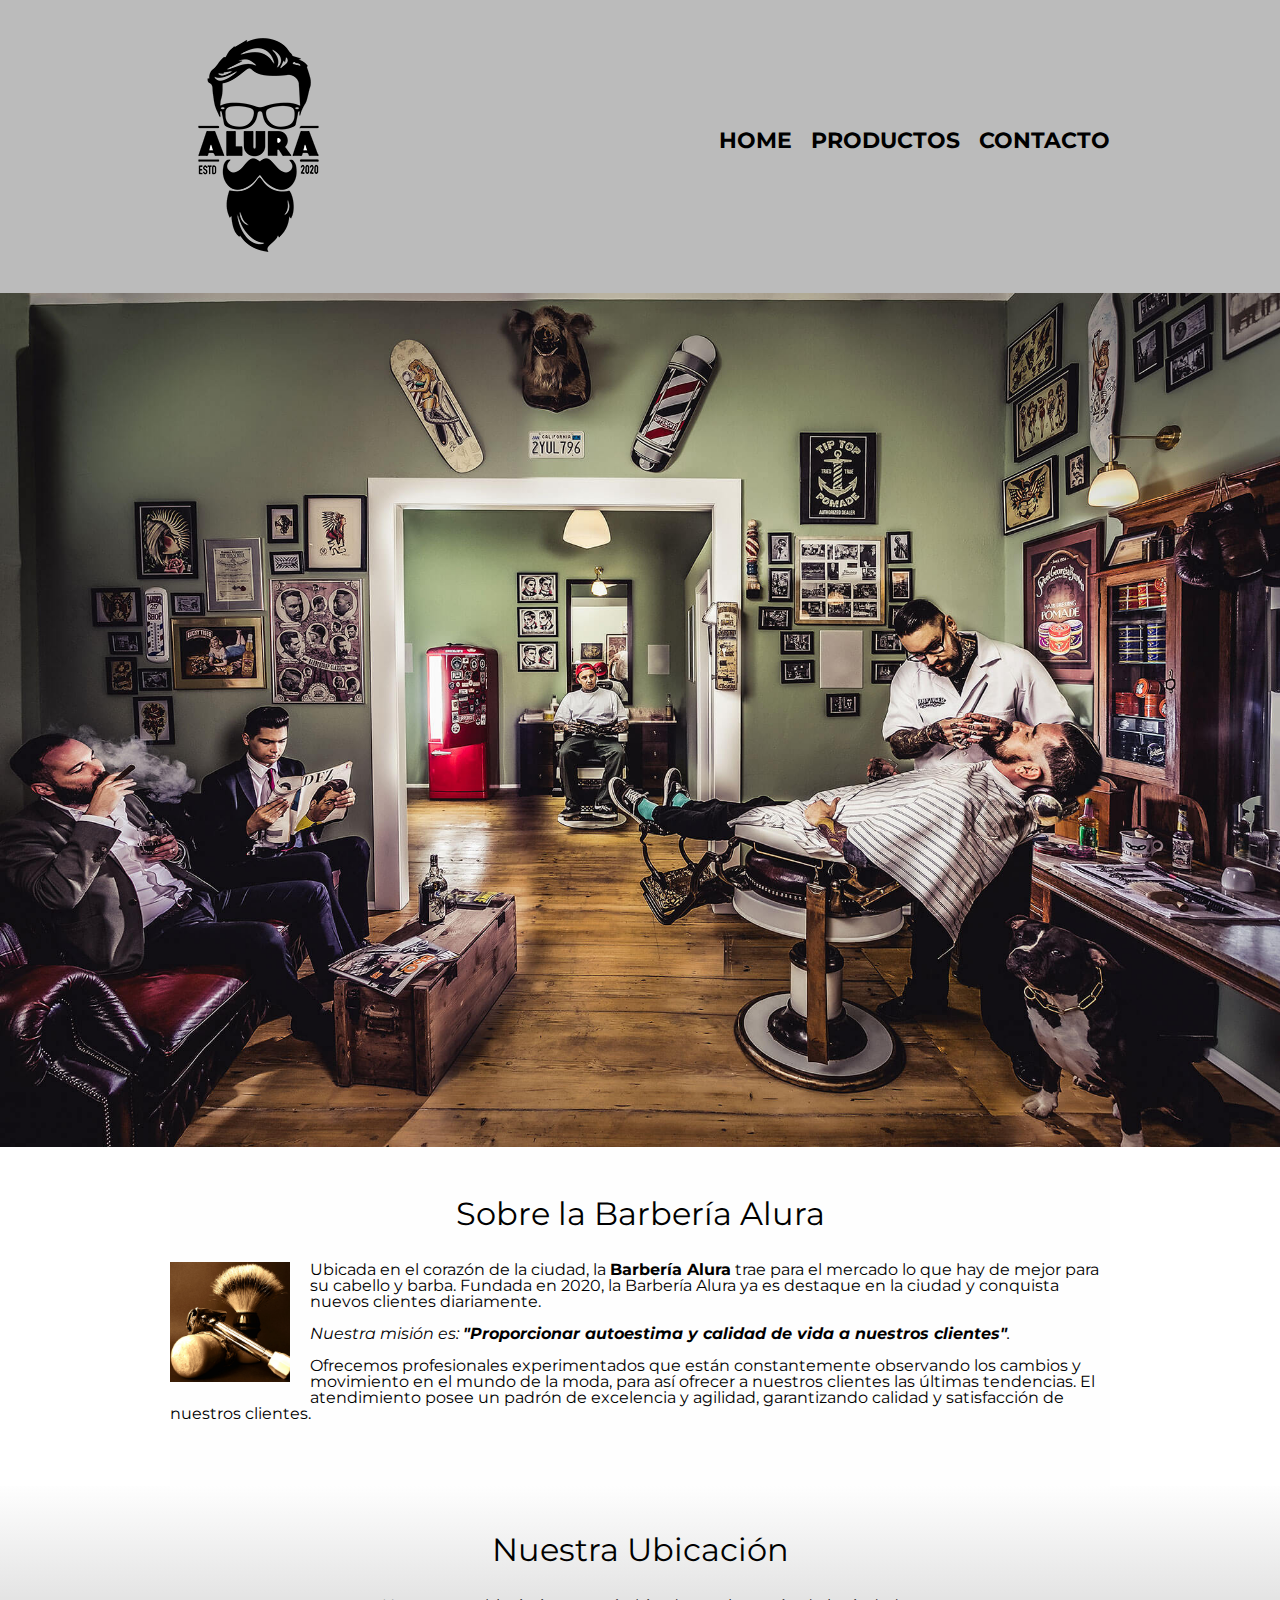
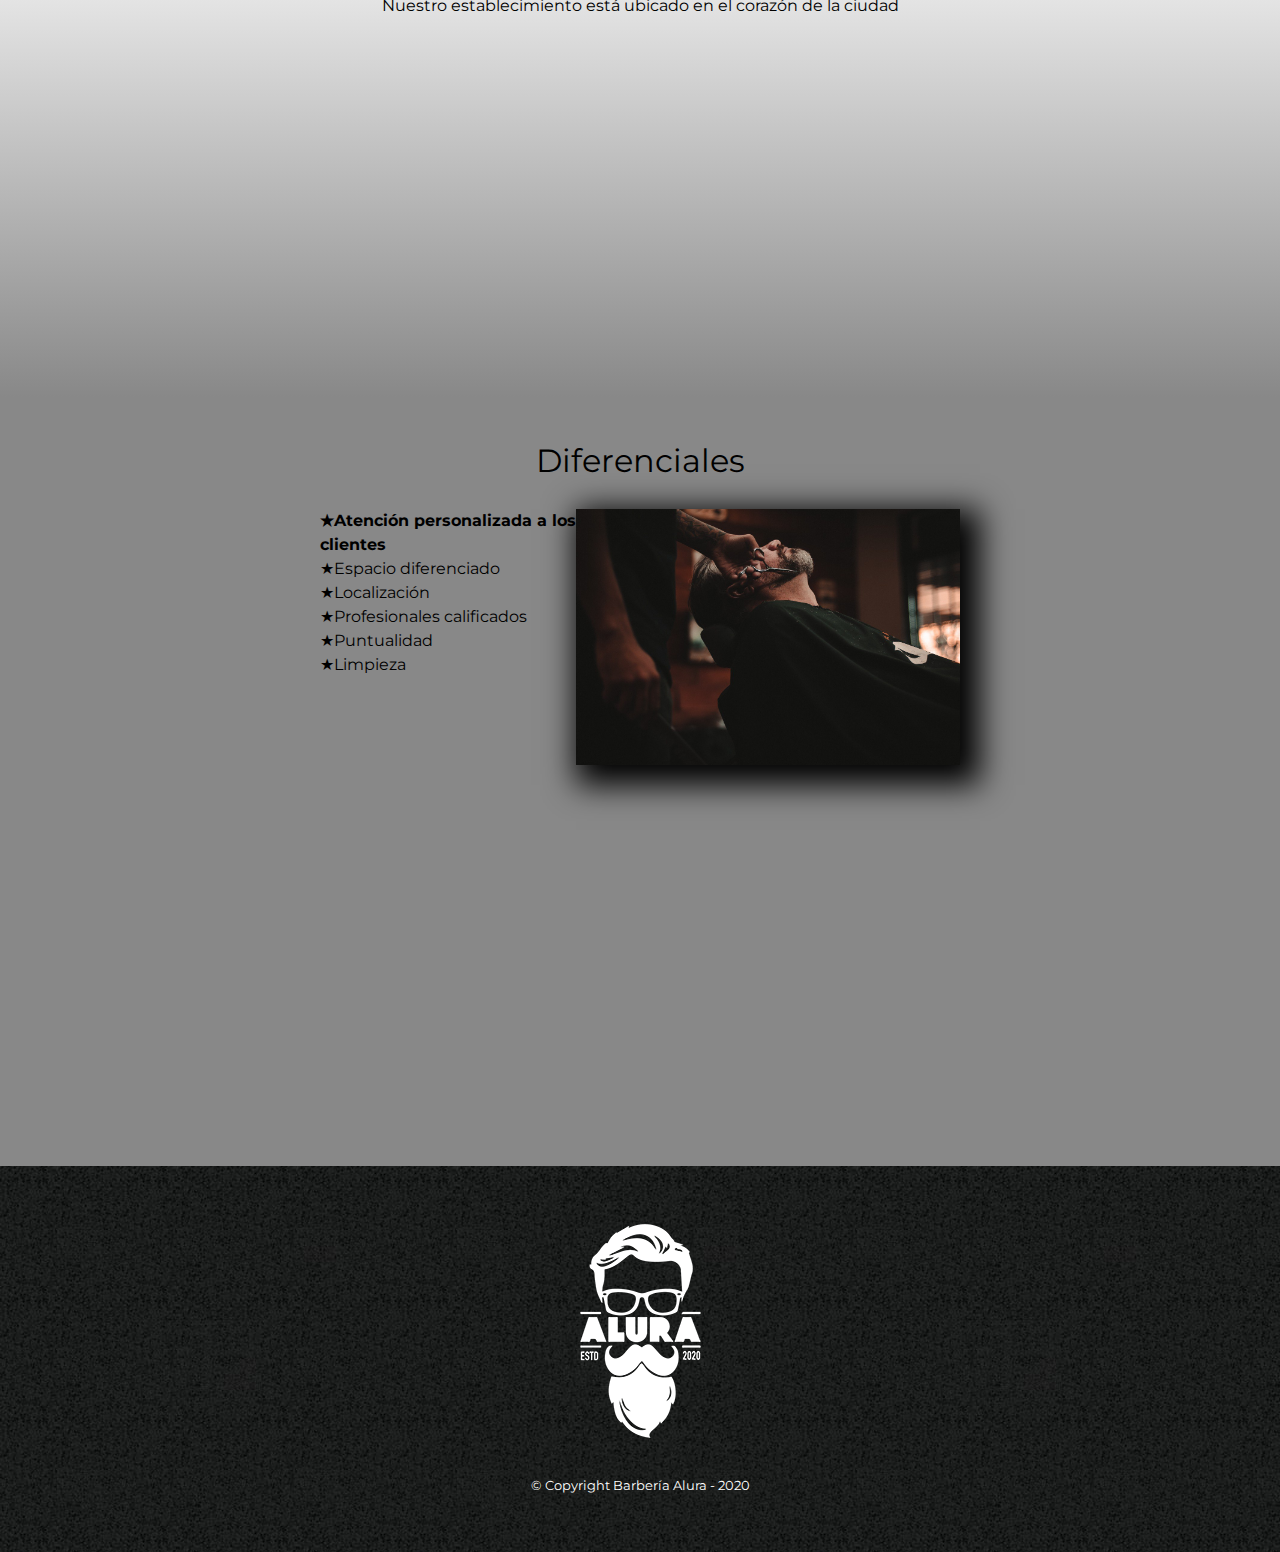
<file: WebSite/sss/index.html>
<!DOCTYPE html>

<html lang="en">
    
    <head>
        <meta charset="UTF-8">
        <meta name="viewport" content="width=device-width"> 
        <title>Barbería Alura</title>
        <link rel="stylesheet" href="reset.css">
        <link rel="stylesheet" href="style.css">
        <link href="https://fonts.googleapis.com/css2?family=Montserrat:wght@300&display=swap" rel="stylesheet">
    </head>

    <body>

        <header>
            <div class="caja">
                <h1><img src="imagenes/logo.png"></h1>
                <nav>
                    <ul>
                        <li><a href="index.html">Home</a></li>
                        <li><a href="productos.html">Productos</a></li>
                        <li><a href="contacto.html">Contacto</a></li>
                    </ul>
                </nav>
            </div>
        </header>

        <img class="banner" src="banner/banner.jpg">
        
        <main>
            <section class="principal">

                <h2 class="titulo-principal">Sobre la Barbería Alura</h2>

                <img class="utensilios"  src="imagenes/utensilios.jpg" alt="Utensilios de un barbero.">
    
                <p>Ubicada en el corazón de la ciudad, la <strong>Barbería Alura</strong> trae para el mercado lo que hay de mejor para su cabello y barba. Fundada en 2020, la Barbería Alura ya es destaque en la ciudad y conquista nuevos clientes diariamente.</p>
    
                <p id="mision"><em>Nuestra misión es: <strong>"Proporcionar autoestima y calidad de vida a nuestros clientes"</strong>.</em></p>
    
                <p>Ofrecemos profesionales experimentados que están constantemente observando los cambios y movimiento en el mundo de la moda, para así ofrecer a nuestros clientes las últimas tendencias. El atendimiento posee un padrón de excelencia y agilidad, garantizando calidad y satisfacción de nuestros clientes.</p> 
    
            </section>

            <section class="mapa">
                <h3 class="titulo-principal">Nuestra Ubicación</h3>
                <p>Nuestro establecimiento está ubicado en el corazón de la ciudad</p>

                <div class="mapa-contenido">
                    <iframe src="https://www.google.com/maps/embed?pb=!1m18!1m12!1m3!1d34784.869470159!2d-46.65499870427411!3d-23.593248407555798!2m3!1f0!2f0!3f0!3m2!1i1024!2i768!4f13.1!3m3!1m2!1s0x94ce5a2b2ed7f3a1%3A0xab35da2f5ca62674!2sCaelum%20-%20Education%20and%20Innovation!5e0!3m2!1ses-419!2sbr!4v1602972945026!5m2!1ses-419!2sbr" width="100%" height="300" frameborder="0" style="border:0;" allowfullscreen="" aria-hidden="false" tabindex="0"></iframe>
                </div>


            </section>
            
            <section class="diferenciales">
    
                <h3 class="titulo-principal">Diferenciales</h3>
            
                <div class="contenido-diferenciales">
                    <ul class="lista-diferenciales">
                        <li class="items">Atención personalizada a los clientes</li>
                        <li class="items">Espacio diferenciado</li>
                        <li class="items">Localización</li>
                        <li class="items">Profesionales calificados</li>
                        <li class="items">Puntualidad</li>
                        <li class="items">Limpieza</li>
                    </ul><img src="diferenciales/diferenciales.jpg" class="imagen-diferenciales">
                </div>
                <div class="video">
                    <iframe width="100%" height="315" src="https://www.youtube.com/embed/wcVVXUV0YUY" frameborder="0" allow="accelerometer; autoplay; clipboard-write; encrypted-media; gyroscope; picture-in-picture" allowfullscreen></iframe>
                </div>
                
            </section>


            
        </main>
        
        <footer>
            <img src="imagenes/logo-blanco.png">
            <p class="copyright">&copy Copyright Barbería Alura - 2020</p>
        </footer>
        
    </body>
</html>
</file>
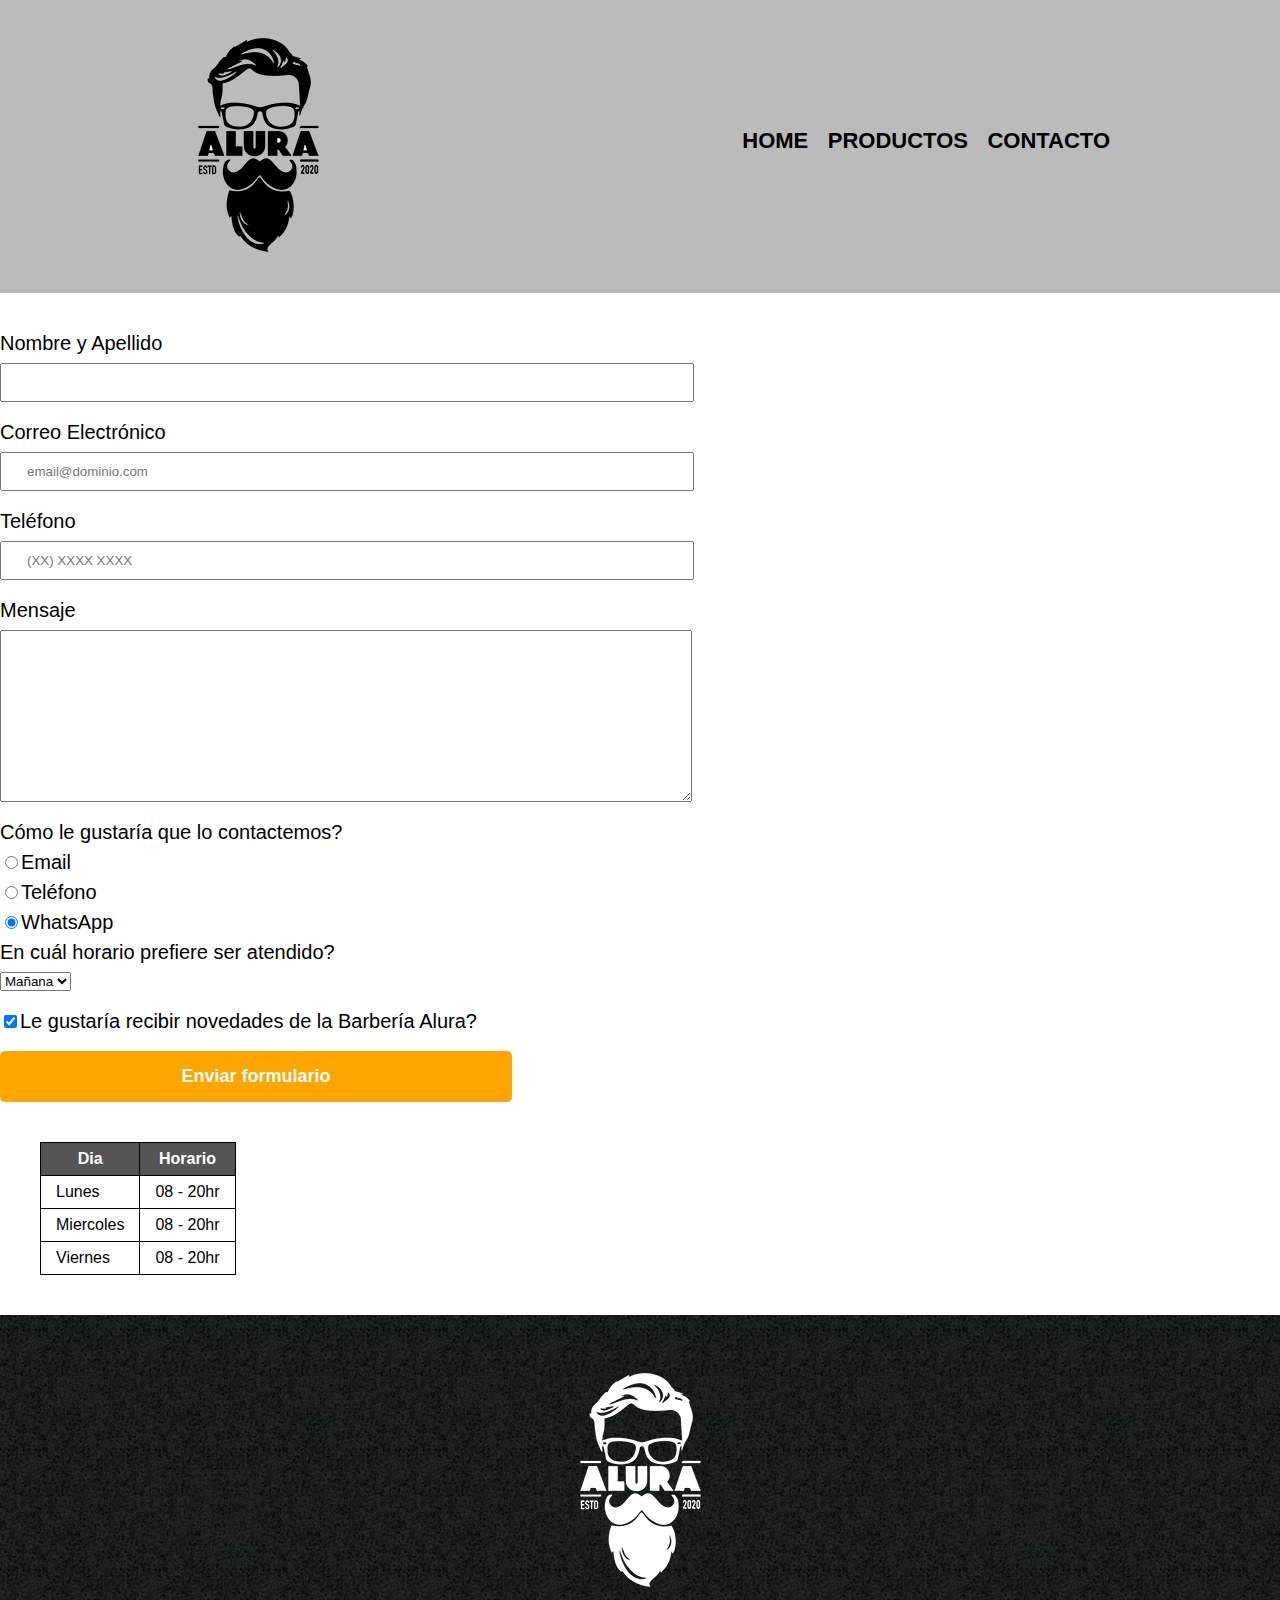
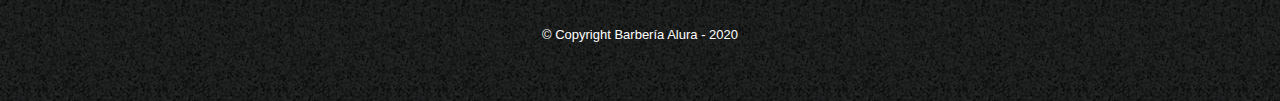
<file: WebSite/sss/contacto 1.html>
<!DOCTYPE html>

<html>
    <head>
        <meta charset="UTF-8">
        <title>Contacto - Barbería Alura</title>
        <link rel="stylesheet" href="reset.css">
        <link rel="stylesheet" href="style.css">
    </head>
    <body>
        <header>
            <div class="caja">
                <h1><img src="imagenes/logo.png" alt="Logo de la Barberia Alura"></h1>
                <nav>
                    <ul>
                        <li><a href="index.html">Home</a></li>
                        <li><a href="productos.html">Productos</a></li>
                        <li><a href="contacto.html">Contacto</a></li>
                    </ul>
                </nav>
            </div>
        </header>
        <main>
            <form>
                <label for="nombreapellido">Nombre y Apellido</label>
                <input type="text" id="nombreapellido" class="input-padron" required>

                <label for="correoelectronico">Correo Electrónico</label>
                <input type="text" id="correoelectronico" class="input-padron" required placeholder="email@dominio.com">

                <label for="telefono">Teléfono</label>
                <input type="text" id="telefono" class="input-padron" required placeholder="(XX) XXXX XXXX">

                <label for="mensaje">Mensaje</label>
                <textarea cols="70" rows="10" id="mensaje" class="input-padron" required></textarea>
                
                <fieldset>
                    <legend>Cómo le gustaría que lo contactemos?</legend>

                    <label for="radio-email"><input type="radio" name="contacto" value="email" id="radio-email">Email</label>
                    
                    <label for="radio-telefono"><input type="radio" name="contacto" value="telefono" id="radio-telefono">Teléfono</label>
                    
                    <label for="radio-whatsapp"><input type="radio" name="contacto" value="whatsapp" id="radio-whatsapp" checked>WhatsApp</label>
                    
                </fieldset>
               
                <fieldset>
                    <legend>En cuál horario prefiere ser atendido?</legend>
                    <select>
                        <option>Mañana</option>
                        <option>Tarde</option>
                        <option>Noche</option>
                    </select>
                </fieldset>
                
                <label class="checkbox"><input type="checkbox" checked>Le gustaría recibir novedades de la Barbería Alura?</label>                
                
                <input type="submit" value="Enviar formulario" class="enviar">

            </form>
            <table>
                <thead>
                    <tr>
                        <th>Dia</th>
                        <th>Horario</th>
                    </tr>
                </thead>

                <tbody>
                    <tr>
                        <td>Lunes</td>
                        <td>08 - 20hr</td>
                    </tr>
                    <tr>
                        <td>Miercoles</td>
                        <td>08 - 20hr</td>
                    </tr>
                    <tr>
                        <td>Viernes</td>
                        <td>08 - 20hr</td>
                    </tr>
                </tbody>
            </table>
        </main>
        <footer>
            <img src="imagenes/logo-blanco.png" alt="Logo de la Barberia Alura">
            <p class="copyright">&copy Copyright Barbería Alura - 2020</p>
        </footer>
    </body>
</html>
</file>
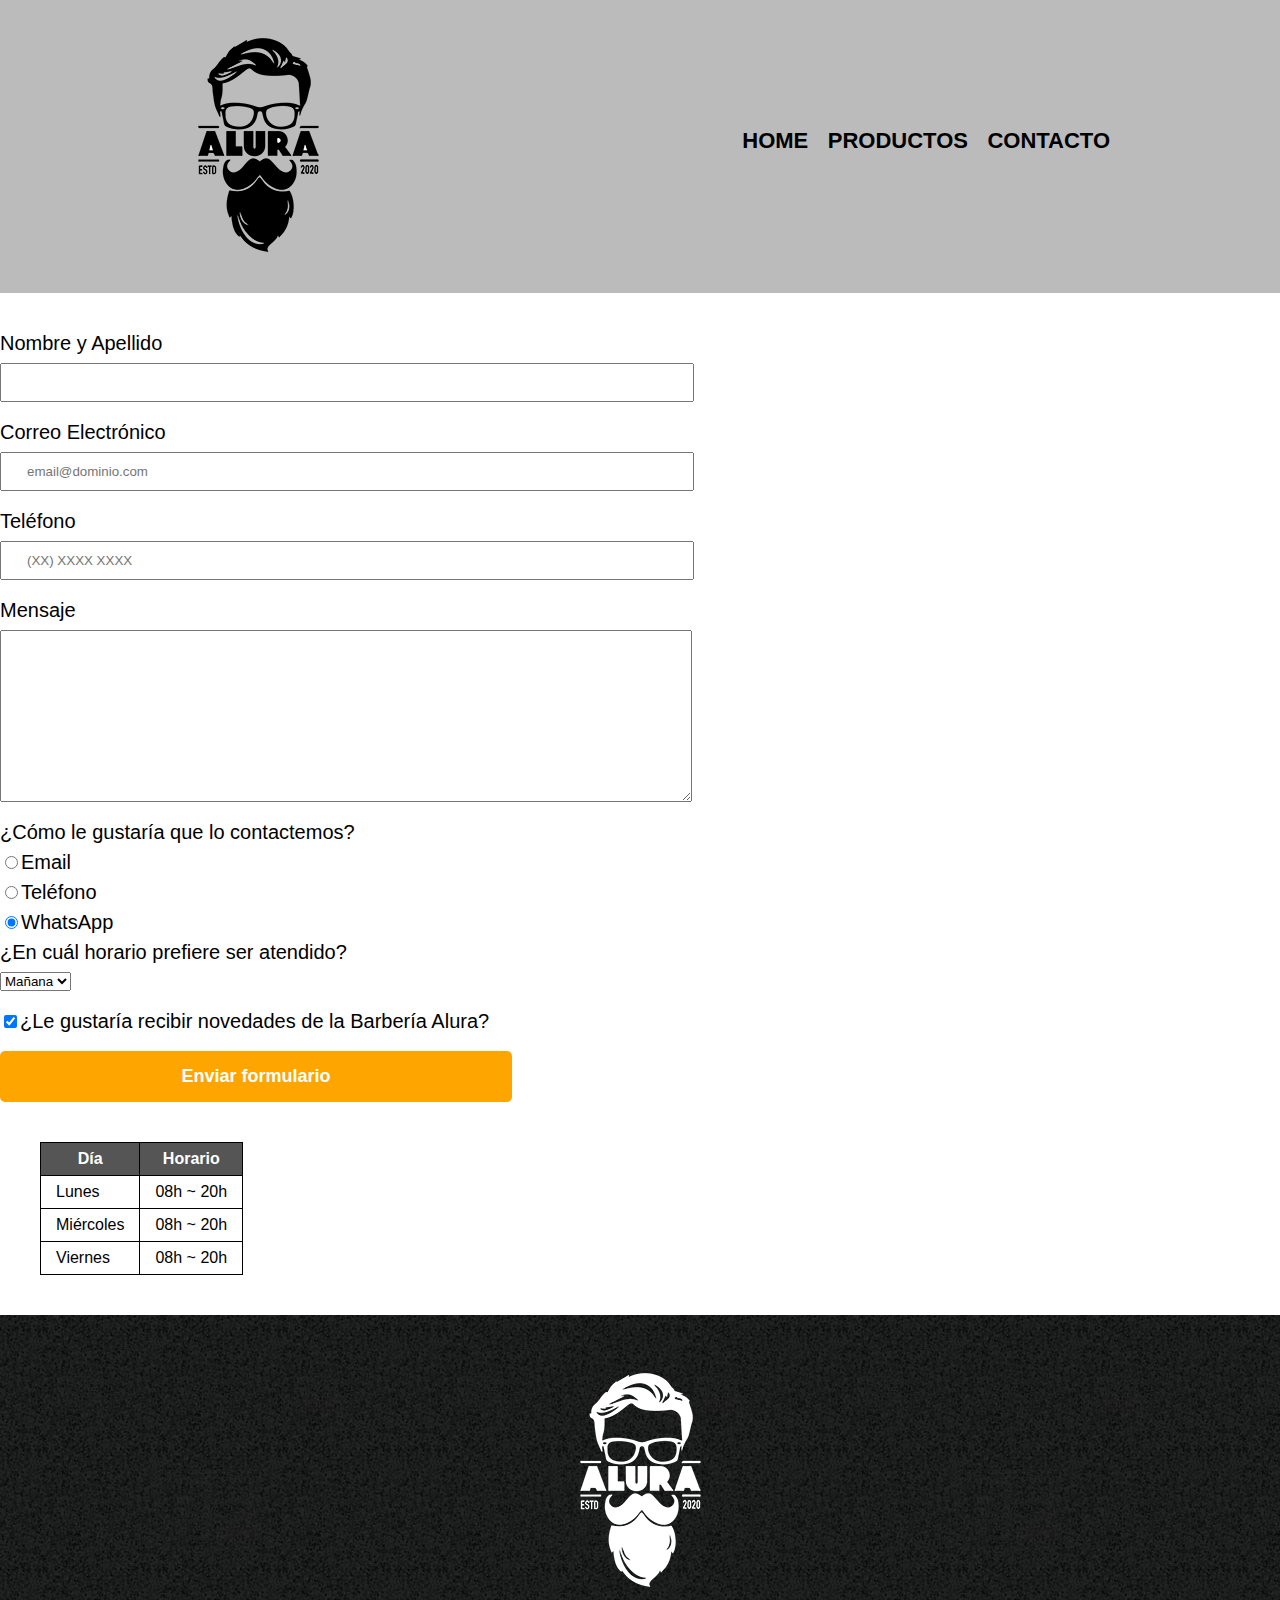
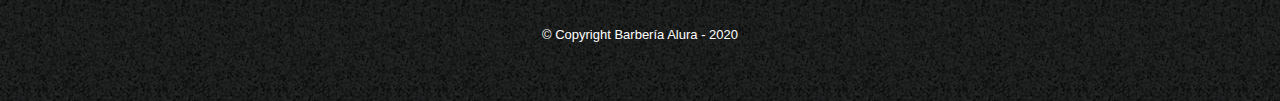
<file: WebSite/sss/contacto.html>
<!DOCTYPE html>

<html>
    <head>
        <meta charset="UTF-8">
        <title>Contacto - Barbería Alura</title>
        <link rel="stylesheet" href="reset.css">
        <link rel="stylesheet" href="style.css">
    </head>
    <body>
        <header>
            <div class="caja">
                <h1><img src="imagenes/logo.png" alt="Logo de la Barbería Alura"></h1>
                <nav>
                    <ul>
                        <li><a href="index.html">Home</a></li>
                        <li><a href="productos.html">Productos</a></li>
                        <li><a href="contacto.html">Contacto</a></li>
                    </ul>
                </nav>
            </div>
        </header>
        <main>
            <form>
                <label for="nombreapellido">Nombre y Apellido</label>
                <input type="text" id="nombreapellido" class="input-padron" required>

                <label for="correoelectronico">Correo Electrónico</label>
                <input type="email" id="correoelectronico" class="input-padron" required placeholder="email@dominio.com">

                <label for="telefono">Teléfono</label>
                <input type="tel" id="telefono" class="input-padron" required placeholder="(XX) XXXX XXXX">

                <label for="mensaje">Mensaje</label>
                <textarea cols="70" rows="10" id="mensaje" class="input-padron" required></textarea>
                
                <fieldset>
                    <legend>¿Cómo le gustaría que lo contactemos?</legend>

                    <label for="radio-email"><input type="radio" name="contacto" value="email" id="radio-email">Email</label>
                    
                    <label for="radio-telefono"><input type="radio" name="contacto" value="telefono" id="radio-telefono">Teléfono</label>
                    
                    <label for="radio-whatsapp"><input type="radio" name="contacto" value="whatsapp" id="radio-whatsapp" checked>WhatsApp</label>
                    
                </fieldset>
               
                <fieldset>
                    <legend>¿En cuál horario prefiere ser atendido?</legend>
                    <select>
                        <option>Mañana</option>
                        <option>Tarde</option>
                        <option>Noche</option>
                    </select>
                </fieldset>
                
                <label class="checkbox"><input type="checkbox" checked>¿Le gustaría recibir novedades de la Barbería Alura?</label>                
                
                <input type="submit" value="Enviar formulario" class="enviar">

            </form>

            <table>
                <thead>
                    <tr>
                        <th>Día</th>
                        <th>Horario</th>
                    </tr>
                </thead>
                <tbody>
                    <tr>
                        <td>Lunes</td>
                        <td>08h ~ 20h</td>
                    </tr>
                    <tr>
                        <td>Miércoles</td>
                        <td>08h ~ 20h</td>
                    </tr>
                    <tr>
                        <td>Viernes</td>
                        <td>08h ~ 20h</td>
                    </tr>
                </tbody>
            </table>
        </main>
        <footer>
            <img src="imagenes/logo-blanco.png"  alt="Logo de la Barbería Alura">
            <p class="copyright">&copy Copyright Barbería Alura - 2020</p>
        </footer>
    </body>
</html>
</file>
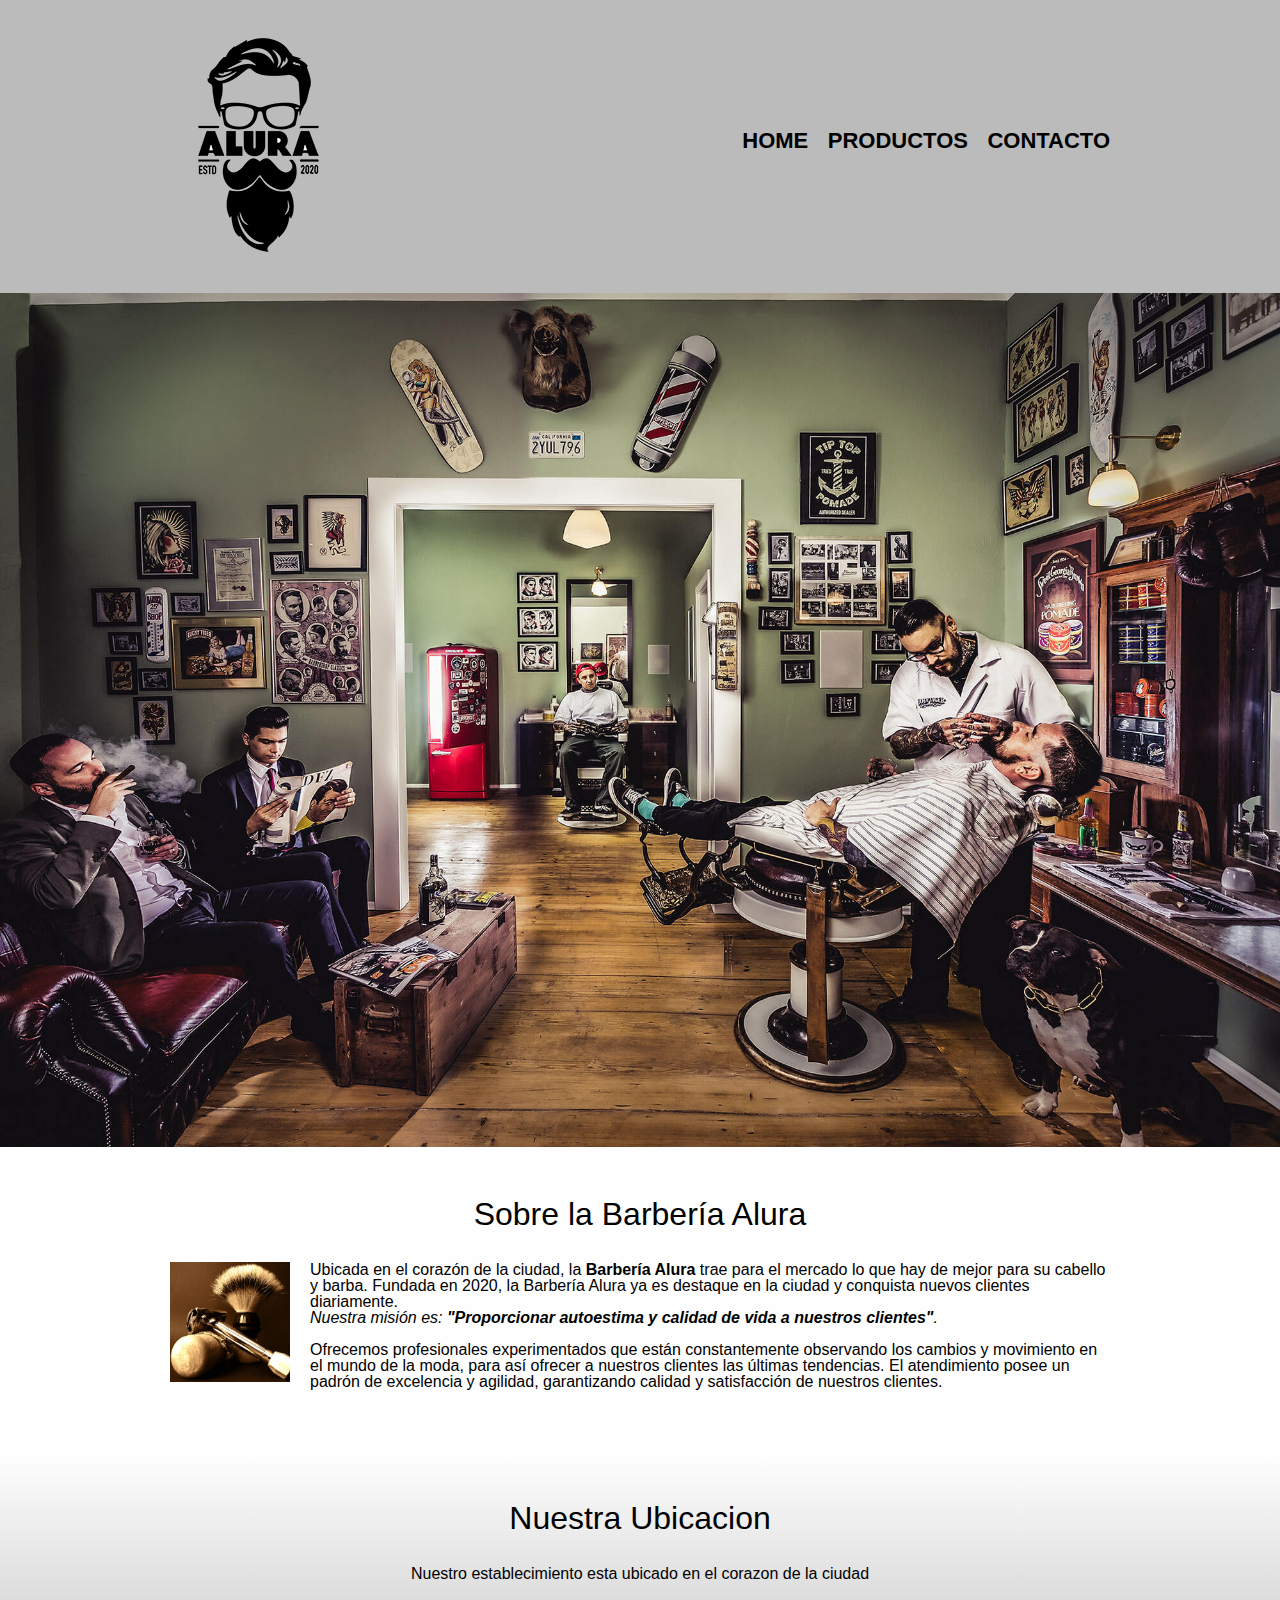
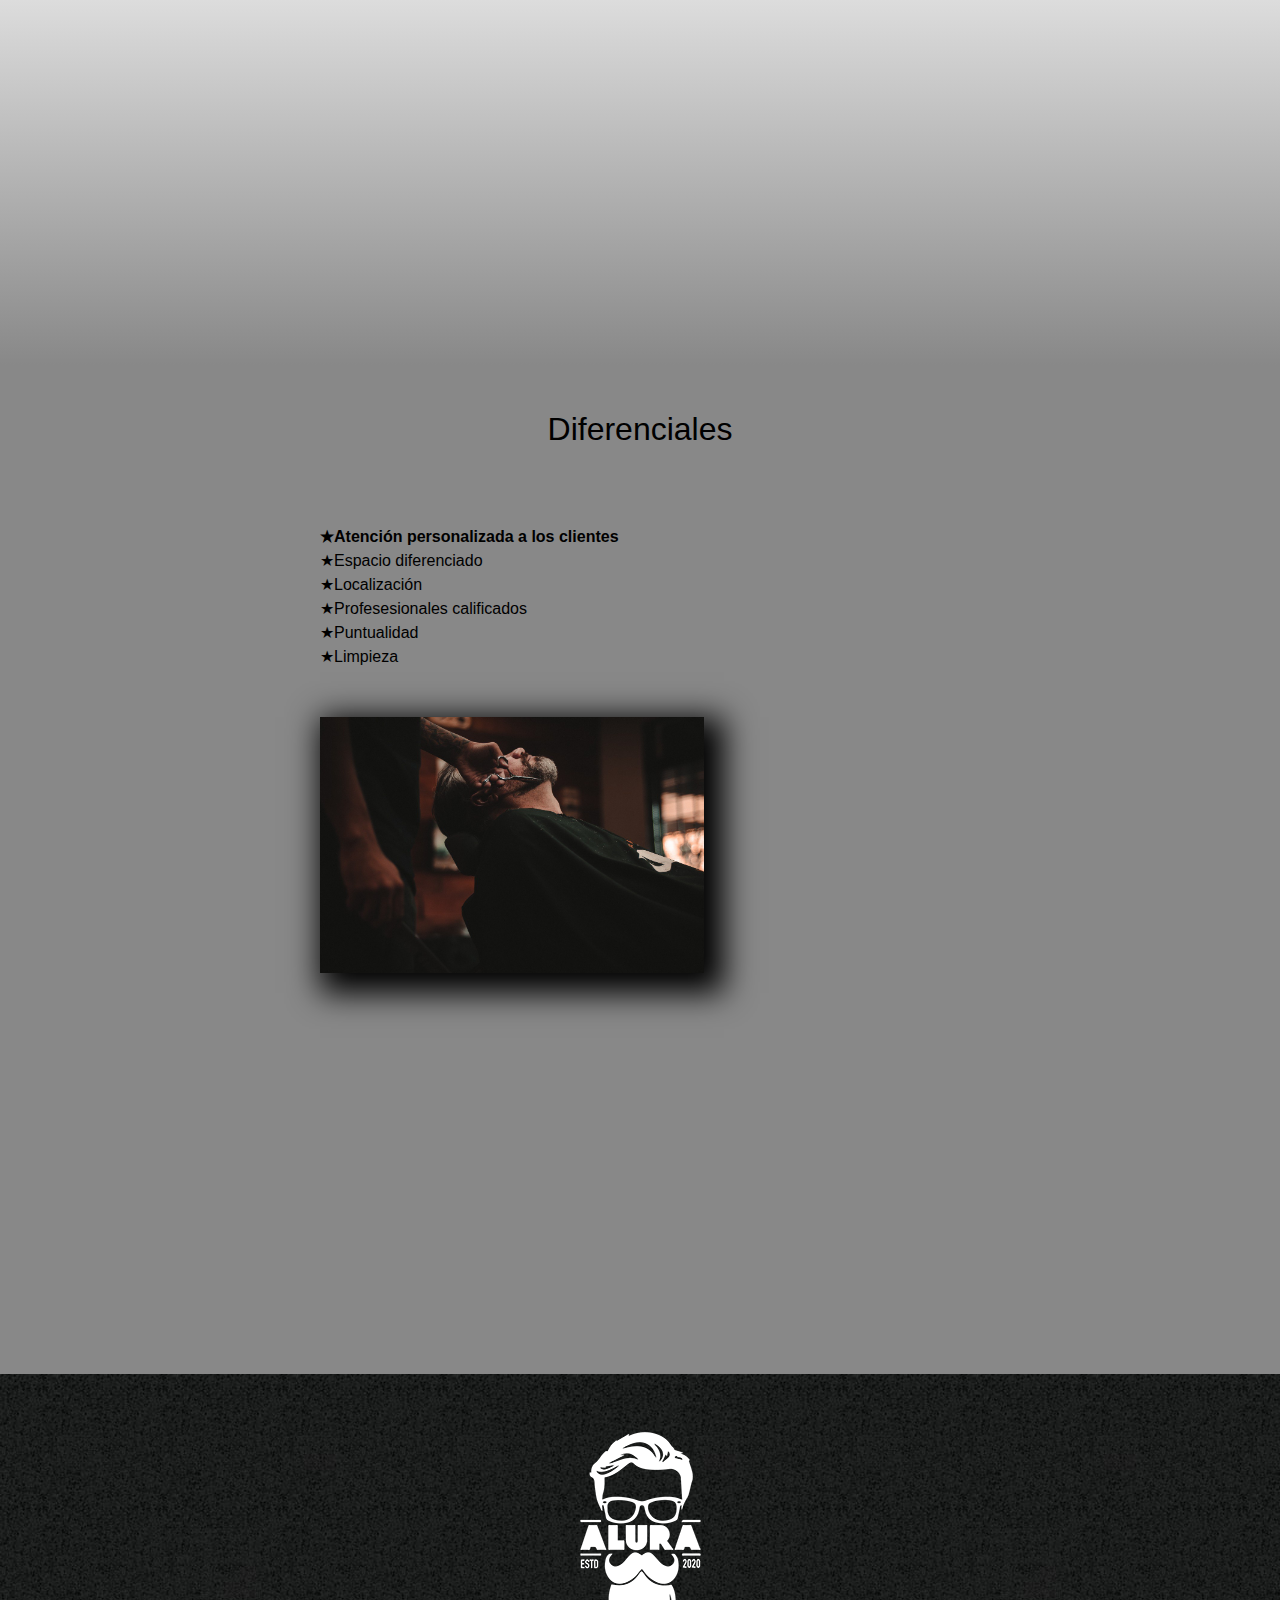
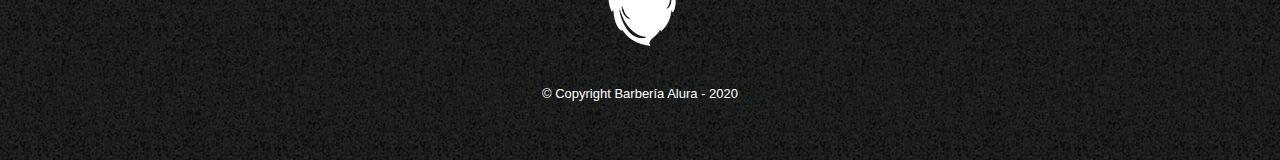
<file: WebSite/sss/index 2.html>
<!DOCTYPE html>

<html lang="es">
    
    <head>

        <meta charset="UTF-8"> 
        <title>Barbería Alura</title>
        <link rel="stylesheet" href="reset.css">
        <link rel="stylesheet" href="style.css">
        <link rel="preconnect" href="https://fonts.googleapis.com">
        <link href="https://fonts.googleapis.com/css2?family=Montserrat+Alternates:wght@300&display=swap" rel="stylesheet">
    </head>

    <body>
        <header>
            <div class="caja">
                <h1><img src="imagenes/logo.png"></h1>
                <nav>
                    <ul>
                        <li><a href="index.html">Home</a></li>
                        <li><a href="productos.html">Productos</a></li>
                        <li><a href="contacto.html">Contacto</a></li>
                    </ul>
                </nav>
            </div>
        </header>

        <img class="banner" src="banner/banner.jpg">

        <main>
            <section class="principal">

                <h2 class="titulo-principal">Sobre la Barbería Alura</h2>

                <img class="utensilios"src="imagenes/utensilios[1].jpg"
                alt="utensilios de un barbero">
    
                <h3> Ubicada en el corazón de la ciudad, la <strong>Barbería Alura</strong> trae para el mercado lo que hay de mejor para su cabello y barba. Fundada en 2020, la Barbería Alura ya es destaque en la ciudad y conquista nuevos clientes diariamente.</h3>
    
                <p id="mision"><em>Nuestra misión es: <strong>"Proporcionar autoestima y calidad de vida a nuestros clientes"</strong>.</em></p>
    
                <p>Ofrecemos profesionales experimentados que están constantemente observando los cambios y movimiento en el mundo de la moda, para así ofrecer a nuestros clientes las últimas tendencias. El atendimiento posee un padrón de excelencia y agilidad, garantizando calidad y satisfacción de nuestros clientes.</p> 
    
            </section>

            <section class="mapa">
                <h3 class="titulo-principal">Nuestra Ubicacion</h3>
                <p>Nuestro establecimiento esta ubicado en el corazon de la ciudad</p>
                <div class="mapa-contenido">
                    <iframe src="https://www.google.com/maps/embed?pb=!1m18!1m12!1m3!1d3656.407840564444!2d-46.636826785098435!3d-23.589701984668864!2m3!1f0!2f0!3f0!3m2!1i1024!2i768!4f13.1!3m3!1m2!1s0x94ce5bd9bb943bf5%3A0x6f642995c970f0fe!2scaelum%20alura!5e0!3m2!1ses-419!2smx!4v1674605100818!5m2!1ses-419!2smx" width="100%" height="300" style="border:0;" allowfullscreen="" loading="lazy" referrerpolicy="no-referrer-when-downgrade"></iframe>
                </div>
                
            </section>

            <section class="diferenciales">
                <h3 class="titulo-principal">Diferenciales</h3>

                <div class="contenido-diferenciales">
                    <ul class="lista diferenciales">
                        <li class="items">Atención personalizada a los clientes</li>
                        <li class="items">Espacio diferenciado</li>
                        <li class="items">Localización</li>
                        <li class="items">Profesesionales calificados</li>
                        <li class="items">Puntualidad</li>
                        <li class="items">Limpieza</li>
                    </ul><img src="diferenciales/diferenciales.jpg" class="imagen-diferenciales">
                </div>
                <div class="video ">
                    <iframe width="560" height="315" src="https://www.youtube.com/embed/8pWtdanVz3I" title="YouTube video player" frameborder="0" allow="accelerometer; autoplay; clipboard-write; encrypted-media; gyroscope; picture-in-picture; web-share" allowfullscreen></iframe>
                </div>
            
            </section>

            
        </main>
        <footer>
            <img src="imagenes/logo-blanco.png">
            <p class="copyright">&copy Copyright Barbería Alura - 2020</p>
        </footer>
        
        
    </body>
</html>
</file>
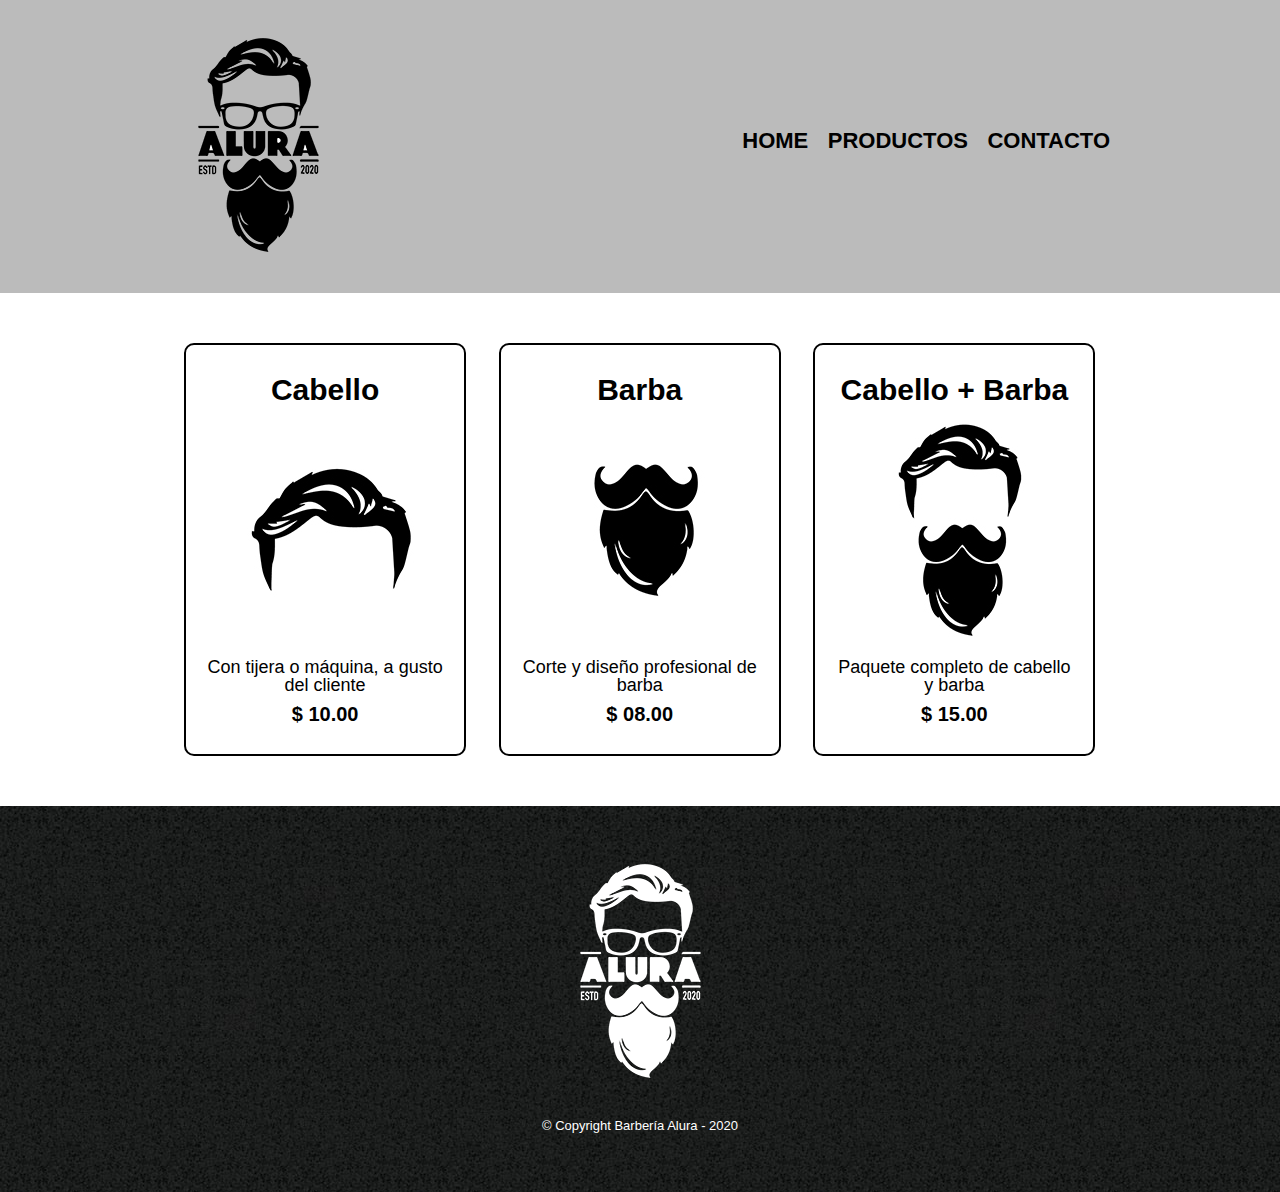
<file: WebSite/sss/productos.html>
<!DOCTYPE html>

<html>
    <head>
        <meta charset="UTF-8">
        <title>Productos - Barbería Alura</title>
        <link rel="stylesheet" href="reset.css">
        <link rel="stylesheet" href="style.css">
    </head>
    <body>
        <header>
            <div class="caja">
                <h1><img src="imagenes/logo.png"></h1>
                <nav>
                    <ul>
                        <li><a href="index.html">Home</a></li>
                        <li><a href="productos.html">Productos</a></li>
                        <li><a href="contacto.html">Contacto</a></li>
                    </ul>
                </nav>
            </div>
        </header>

        <main>
            <ul class="productos">
                <li>
                    <h2>Cabello</h2>
                    <img src="imagenes/cabello.jpg">
                    <p class="producto-descripcion">Con tijera o máquina, a gusto del cliente</p>
                    <p class="producto-precio">$ 10.00</p>
                </li>
                <li>
                    <h2>Barba</h2>
                    <img src="imagenes/barba.jpg">
                    <p class="producto-descripcion">Corte y diseño profesional de barba</p>
                    <p class="producto-precio">$ 08.00</p>
                </li>
                <li>
                    <h2>Cabello + Barba</h2>
                    <img src="imagenes/cabello+barba.jpg">
                    <p class="producto-descripcion">Paquete completo de cabello y barba</p>
                    <p class="producto-precio">$ 15.00</p>
                </li>
            </ul>
        </main>

        <footer>
            <img src="imagenes/logo-blanco.png">
            <p class="copyright">&copy Copyright Barbería Alura - 2020</p>
        </footer>
    </body>
</html>
</file>
<file: WebSite/sss/style.css>
body{
    font-family: 'Montserrat', sans-serif;
}

header {
    background-color: #BBBBBB;
    padding: 20px 0;
}

.caja{
    width: 940px;
    position: relative;
    margin: 0 auto;
}

nav{
    position: absolute;
    top:110px;
    right: 0;
}

nav li{
    display: inline;
    margin: 0 0 0 15px;
}

nav a{
    text-transform: uppercase;
    color: #000000;
    font-weight: bold;
    font-size: 22px;
    text-decoration: none;
}

nav a:hover{
    color: #c78c19;
    text-decoration: underline;
}

.productos{
    width: 940px;
    margin: 0 auto;
    padding: 50px;
}


.productos li{
    display: inline-block;
    text-align: center;
    width: 30%;
    vertical-align: top;
    margin: 0 1.5%;
    padding: 30px 20px;
    box-sizing: border-box;
    border: 2px solid #000000;
    border-radius: 10px;
}

.productos li:hover{
    border-color:#c78c19;
}

.productos li:active{
    border-color:#088c19;
}

.productos h2{
    font-size: 30px;
    font-weight: bold;
}

.productos li:hover h2{
    font-size: 33px;
}

.producto-descripcion{
    font-size: 18px;
}

.producto-precio{
    font-size: 20px;
    font-weight: bold;
    margin-top:10px;
}

footer{
    text-align: center;
    background: url(imagenes/bg.jpg);
    padding:40px;
}

.copyright{
    color:#FFFFFF;
    font-size: 13px;
    margin:20px;
}

form{
    margin: 40px 0;
}

form label, form legend{
    display: block;
    font-size: 20px;
    margin: 0 0 10px;
}

.input-padron{
    display: block;
    margin: 0 0 20px;
    padding: 10px 25px;
    width: 50%;
}

.checkbox{
    margin:20px 0;
}

.enviar{
    width: 40%;
    padding: 15px 0;
    font-size: 18px;
    font-weight: bold;
    color:white;
    background: orange;
    border:none;
    border-radius: 5px;
    transition: 1s all;
    cursor:pointer;
}

.enviar:hover{
    background: darkorange;
    transform: scale(1.2);
}

table{
    margin: 40px 40px;
}

thead{
    background: #555555;
    color:white;
    font-weight: bold;
}

td,th{
    border: 1px solid #000000;
    padding: 8px 15px;
}

/*Aquí inicia el CSS para nuestra home*/

.banner{
    width: 100%;
}

.principal{
    padding: 3em 0;
    background: #FEFEFE;
    width: 940px;
    margin: 0 auto; 
}

.titulo-principal{
    text-align: center;
    font-size: 2em;
    margin: 0 0 1em;
    clear:left;
}

.principal p{
    margin: 0 0 1em;
}

.principal strong{
    font-weight: bold;
}

.principal em{
    font-style: italic;
}

.utensilios{
    width: 120px;
    float:left;
    margin: 0 20px 20px 0;
}

.mapa{
    padding: 3em 0;
    background: linear-gradient(#FEFEFE, #888888)
}

.mapa p{
    margin: 0 0 2em;
    text-align: center;
}

.mapa-contenido{
    width: 940px;
    margin: 0 auto;
}

.diferenciales{
    padding: 3em 0;
    background: #888888;
}

.contenido-diferenciales{
    width: 640px;
    margin: 0 auto;
}

.lista-diferenciales{
    width: 40%;
    display: inline-block;
    vertical-align: top;
}

.items{
    line-height: 1.5;
}

.items:before{
    content:"★"
}

.items:first-child{
    font-weight: bold;
}

.imagen-diferenciales{
    width: 60%;
    transition: 400ms;
    box-shadow: 10px 10px 30px 10px black;

}
.imagen-diferenciales:hover{
    opacity: 0.3;
}
.video{
    width: 560px;
    margin: 1em auto;
}

@media screen and (max-width:480px){
    h1{
        text-align: center;
    }
    nav{
        position: static;
    }
    .caja, .principal, .mapa-contenido, .contenido-diferenciales, .videoS{
        width: auto;
    }
    .lista-diferenciales, .imagen-diferenciales{
        width: 100%;
    }
}
</file>
